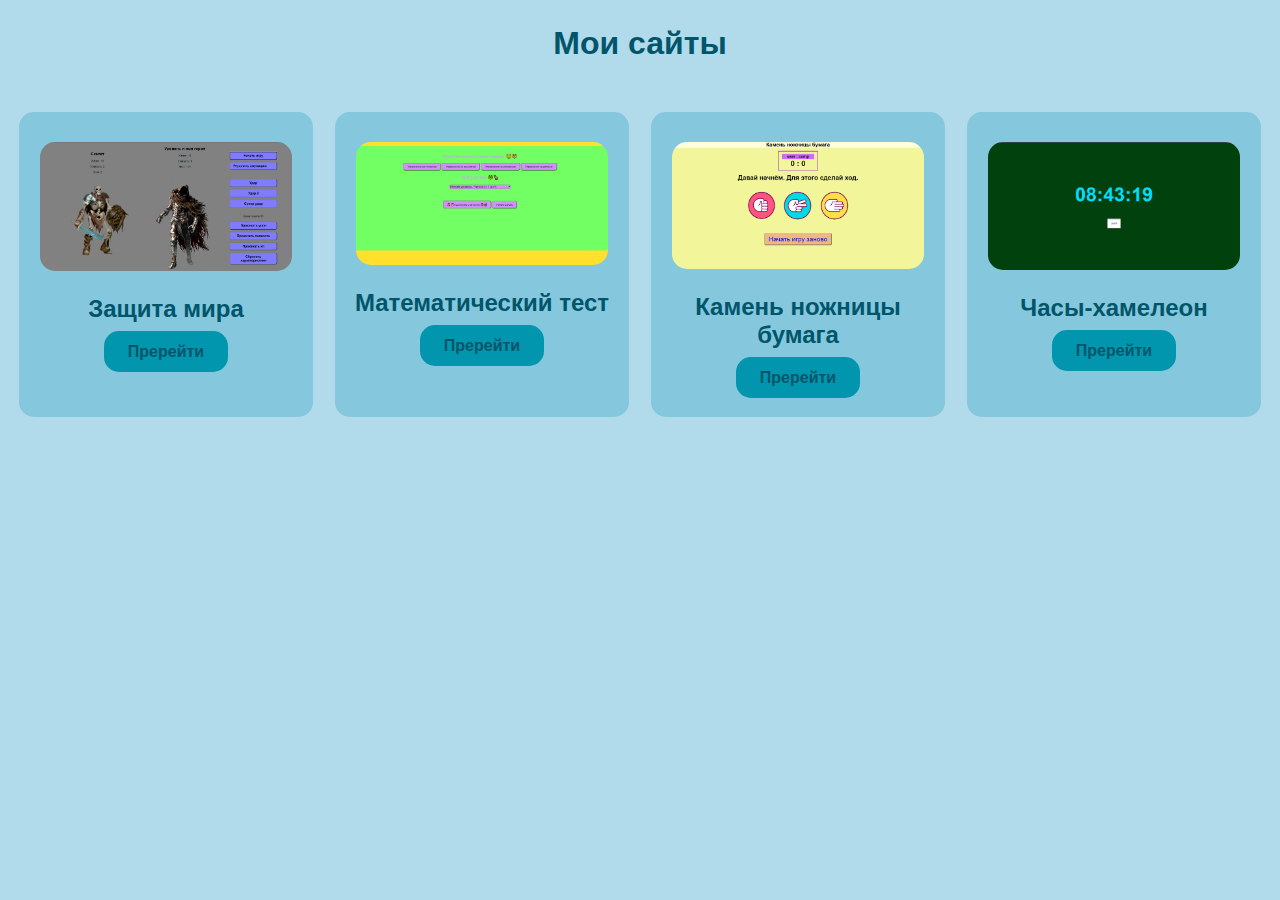
<file: index.HTML>
<!DOCTYPE html>
<html lang="en">
<head>
    <meta charset="UTF-8">
    <meta name="viewport" content="width=device-width, initial-scale=1.0">
    <link rel="stylesheet" href="style.css">
    <title>Мои проекты</title>
</head>
<body>
    <h1>Мои сайты</h1>
    <div class="main">
        <div class="project">
            <img src="img/11.png" alt="">
            <h2>Защита мира</h2>
            <a href="project/defend the world/index.html" target="_blank">Пререйти</a> 
        </div>
        <div class="project">
            <img src="img/44.png" alt="">
            <h2>Математический тест</h2>
            <a href="project/matimatik test/index.html" target="_blank">Пререйти</a> 
        </div>
        <div class="project">
            <img src="img/33.png" alt="">
            <h2>Камень ножницы бумага</h2>
            <a href="project/rock papier scissors/index.html" target="_blank">Пререйти</a> 
        </div>
        <div class="project">
            <img src="img/22.png" alt="">
            <h2>Часы-хамелеон</h2>
            <a href="project/watch/index.html" target="_blank">Пререйти</a> 
        </div>
    </div>  
    
</body>
</html>
</file>
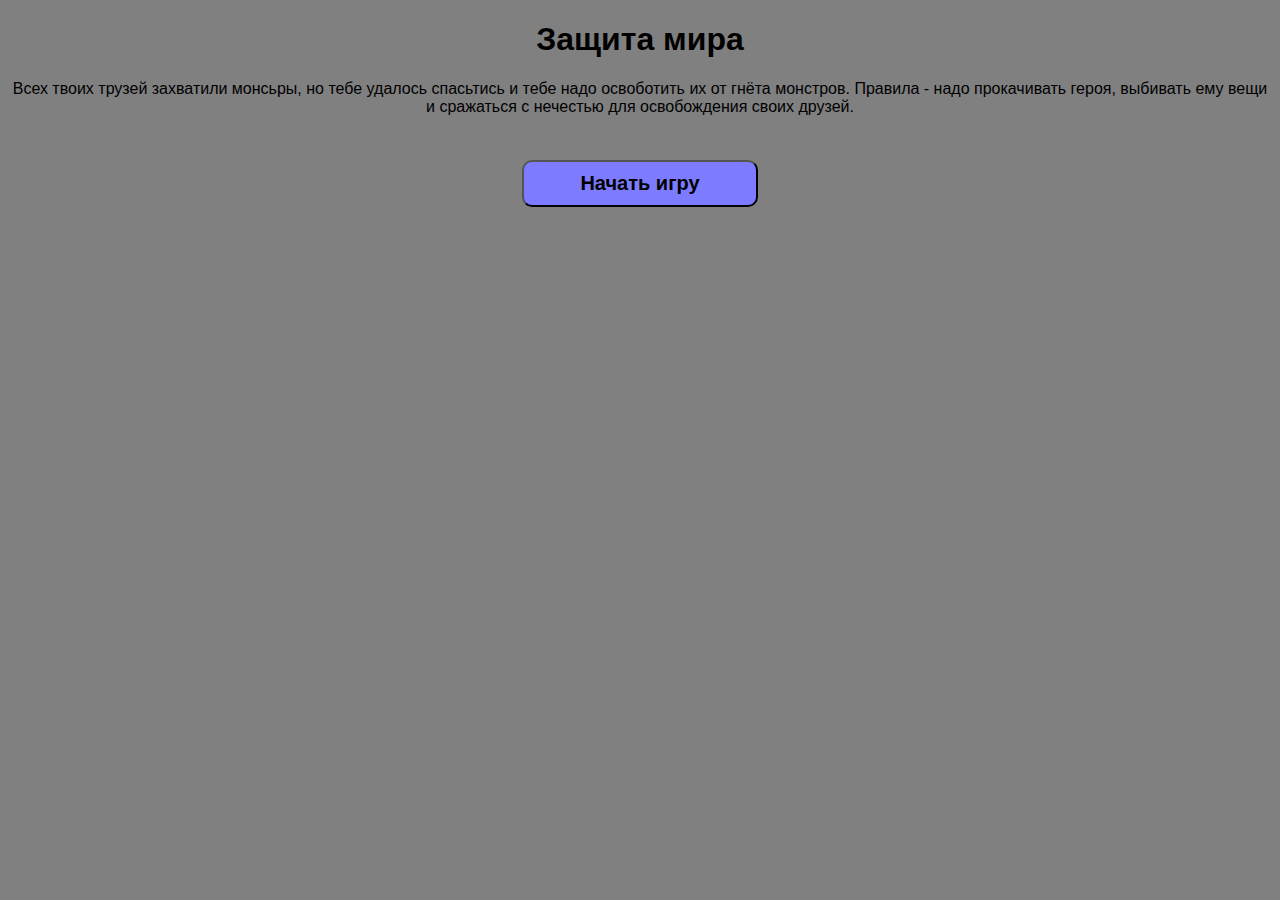
<file: project/defend the world/index.html>
<!DOCTYPE html>
<html lang="ru">
<head>
    <meta charset="UTF-8">
    <meta name="viewport" content="width=device-width, initial-scale=1.0">
    <link rel="stylesheet" href="style.css">
    <title>Защита мира</title>
</head>
<body>
    <h1>Защита мира</h1>
     <p> Всех твоих трузей захватили монсьры, но тебе удалось спасьтись и тебе надо освоботить их от гнёта монстров.
        Правила - надо прокачивать героя, выбивать ему вещи и сражаться с нечестью для освобождения своих друзей.</p>
    <div class="game">
        <div class="enemy">
            <div class="stats">
                <h2 id="enemy_name">Уровень и имя врага</h2>
                <p class="enemy_hp_p">Жизни: <span id="enemy_hp">10</span></p>
                <p class="enemy_dex_P">Ловкость: <span id="enemy_dex">2</span></p>
                <p class="enemy_fig_P">Урон: <span id="enemy_fig">2</span></p>
            </div>
            <div class="icon">
                <img src="img/Враг_1_2.png" alt="" id="icon_level_1">
                <img src="img/враг_2_2.png" alt="" id="icon_level_2">
                <img src="img/враг_33.png" alt="" id="icon_level_3">
                <img src="img/враг_4_4.png" alt="" id="icon_level_4">
                <img src="img/враг_5.png" alt="" id="icon_level_5">
                <img src="img/враг_66.png" alt="" id="icon_level_6">
                <img src="img/враг_7.png" alt="" id="icon_level_7">
                <img src="img/враг_8.png" alt="" id="icon_level_8">
                <img src="img/враг_9.jpg" alt="" id="icon_level_9">
                <img src="img/враг_10.png" alt="" id="icon_level_10">
            </div>
        </div>
        <div class="wep">
            <div id="wep_1"><img src="img/оружие_2.png" alt=""></div>
            <div id="wep_2"><img src="img/оружие_3.png" alt=""></div>
            <div id="wep_3"><img src="img/оружие_4.png" alt=""></div>
            <div id="wep_4"><img src="img/оружие_5.png" alt=""></div>
            <div id="wep_5"><img src="img/оружие_6.png" alt=""></div>
            <div id="wep_6"><img src="img/оружие_7.png" alt=""></div>
            <div id="wep_7"><img src="img/оружие_8.png" alt=""></div>
            <div id="wep_8"><img src="img/оружие_9.png" alt=""></div>
            <div id="wep_9"><img src="img/оружие_10.png" alt=""></div>
            <div id="wep_10"><img src="img/оружие_11.png" alt=""></div>
            <div id="wep_11"><img src="img/оружие_12.png" alt=""></div>
            <div id="wep_12"><img src="img/оружие_13.png" alt=""></div>
            <div id="wep_13"><img src="img/оружие_14.png" alt=""></div>
            <div id="wep_14"><img src="img/оружие_15.png" alt=""></div>
            <div id="wep_15"><img src="img/оружие_16.png" alt=""></div>
            <div id="wep_16"><img src="img/оружие_17.png" alt=""></div>
            <div id="wep_17"><img src="img/оружие_18.png" alt=""></div>
            <div id="wep_18"><img src="img/оружие_19.png" alt=""></div>
            <div id="wep_19"><img src="img/оружие_21.png" alt=""></div>
            <div id="wep_20"><img src="img/оружие_21.png" alt=""></div>
            <div id="wep_21"><img src="img/оружие_22.png" alt=""></div>
            <div id="wep_22"><img src="img/оружие_23.png" alt=""></div>
            <div id="wep_23"><img src="img/оружие_24.png" alt=""></div>
            <div id="wep_24"><img src="img/оружие_25.png" alt=""></div>
            <div id="wep_25"><img src="img/оружие_26.png" alt=""></div>
            <div id="wep_26"><img src="img/оружие_27.png" alt=""></div>
            <div id="wep_27"><img src="img/оружие_28.png" alt=""></div>
            <div id="wep_28"><img src="img/оружие_29.png" alt=""></div>
            <div id="wep_29"><img src="img/оружие_30.png" alt=""></div>
            <div id="wep_30"><img src="img/оружие_32.png" alt=""></div>
            <div id="wep_31"><img src="img/оружие_33.png" alt=""></div>
        </div>
        <div class="hero">
            <div class="stats">
                <h2 id="hero_name">Уровень и имя героя</h2>
                <p class="hero_hp_p">Жизни: <span id="hero_hp">10</span></p>
                <p class="hero__dex_P">Ловкость: <span id="hero_dex">1</span></p>
                <p class="hero_fig_P">Урон: <span id="hero_fig">1</span></p>
            </div>   
            <div class="icon">
                <img src="img/наш_герой_12.png" alt="" id="level_1">
            </div>
        </div>
        <div class="controls">
            <div class="menu_button">
                <button class="start_game">Начать игру</button>
                <button class="rerol_armor">Реролить амуницию</button>
            </div>
            <div class="game_button">
                <button class="kick">Удар</button>
                <button class="kick2">Удар 2</button>
                <button class="super_kick">Супер удар</button>
            </div>
            <div class="points">
                <p class="hero_points">Ваши поинты:<span id="points">10</span></p>
                <button class="point_fig">Прокачать урон</button>
                <button class="point_dex">Прокачать ловкость</button>
                <button class="point_hp">Прокачать хп</button>
                <button class="point_reset">Сбросить характеристики</button>
            </div>
        </div>
    </div>
    
















    <script src="script.js"></script>
</body>
</html>
</file>
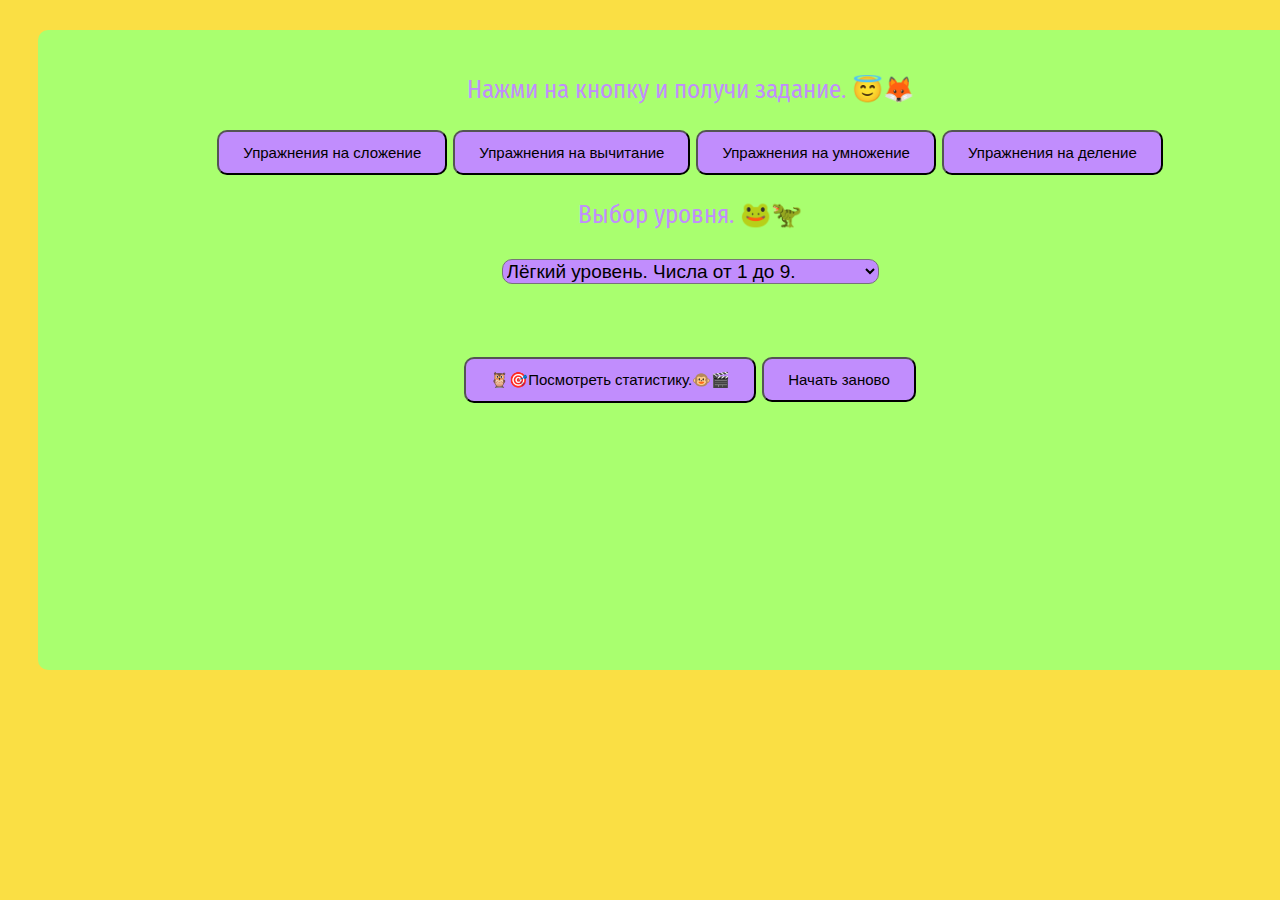
<file: project/matimatik test/index.html>
<!DOCTYPE html>
<html lang="ru">
<head>
    <meta charset="UTF-8">
    <meta name="viewport" content="width=device-width, initial-scale=1.0">
    <link rel="stylesheet" href="style.css">
    <title>Математический тест</title>
</head>
<body>
    <div class="main">
        <p>
            Нажми на кнопку и получи задание. <span>😇🦊</span>
        </p>
        <button class="add">Упражнения на сложение</button>
        <button class="subtract">Упражнения на вычитание</button>
        <button class="multiply">Упражнения на умножение</button>
        <button class="divide">Упражнения на деление</button>
        <br>
        <p>
            Выбор уровня. <span>🐸🦖</span>
        </p>
        <select>
            <option value="easy">
                Лёгкий уровень. Числа от 1 до 9.
            </option>
            <option value="medium">
                Средний уровень. Числа от 10 до 99.
            </option>
            <option value="hard">
                Сложный уровень. Числа от 100 до 999.
            </option>
        </select> 
        <br>  <br>
        <button class="check"><span>🦉🎯</span>Посмотреть статистику.<span>🐵🎬</span></button> 
        <button class="reset">Начать заново</button>
        
   
    </div>


    <script src="script.js"></script>
</body>
</html>
</file>
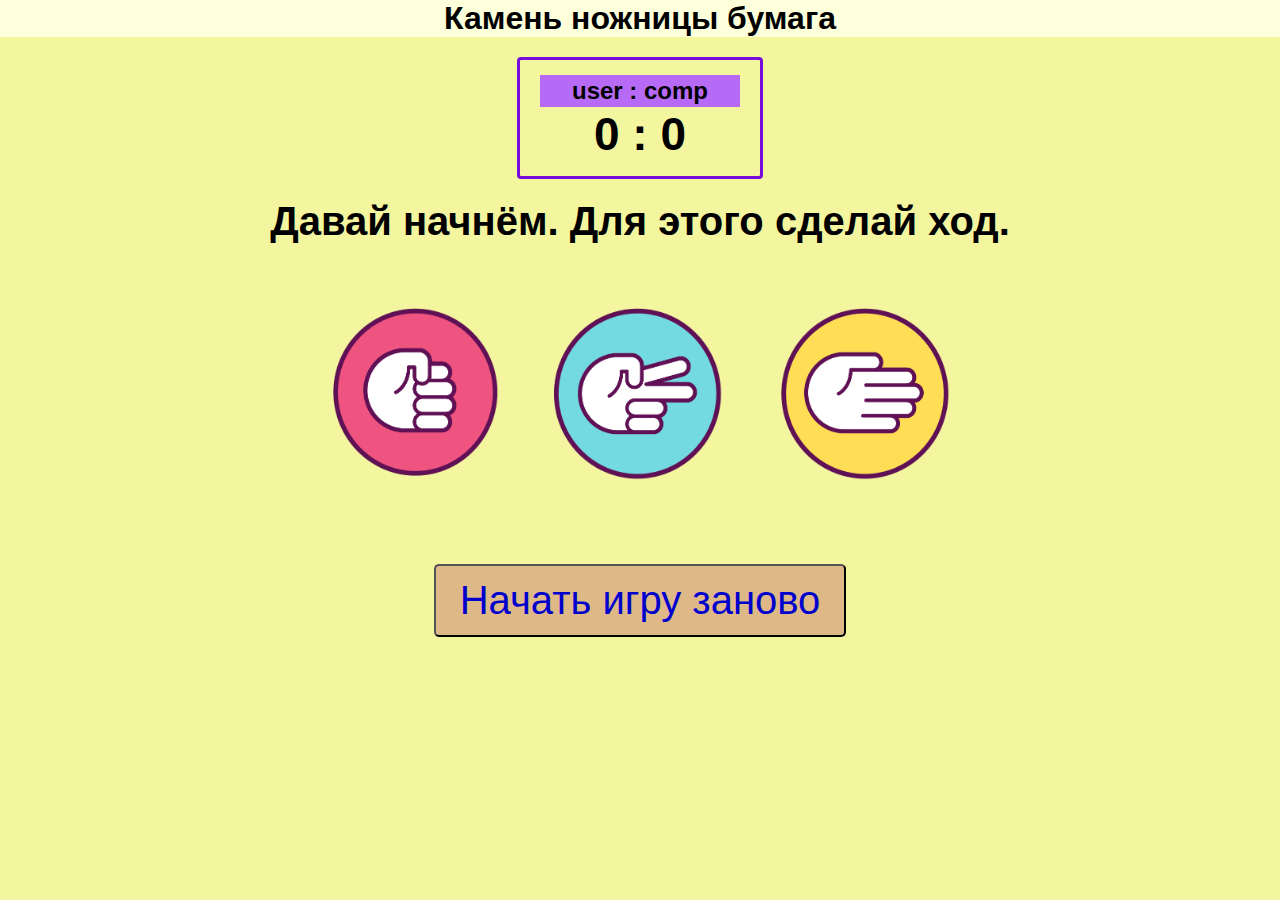
<file: project/rock papier scissors/index.html>
<!DOCTYPE html>
<html lang="ru">
<head>
    <meta charset="UTF-8">
    <meta name="viewport" content="width=device-width, initial-scale=1.0">
    <link rel="stylesheet" href="style.css">
    <title>Ккамень ножницы бумага</title>
</head>
<body>
    <header><h1>Камень ножницы бумага</h1></header>
    <div class="score_board">
        <div class="badge">user : comp</div>
        <span id="user_score">0</span> : <span id="comp_score">0</span>
    </div>
    <div class="result">
        <p>Давай начнём. Для этого сделай ход.</p>
    </div>
    <div class="choices">
        <div class="choice" id="rock">
            <img class="choice_el" src="img/rock.png">
        </div>
        <div class="choice" id="scissors">
            <img class="choice_el" src="img/scissors.png">
        </div>
        <div class="choice" id="paper">
            <img class="choice_el" src="img/paper.png">
        </div>   
    </div>
    <button class="reset">Начать игру заново</button>
    



















    <script src="script.js"></script>
</body>
</html>
</file>
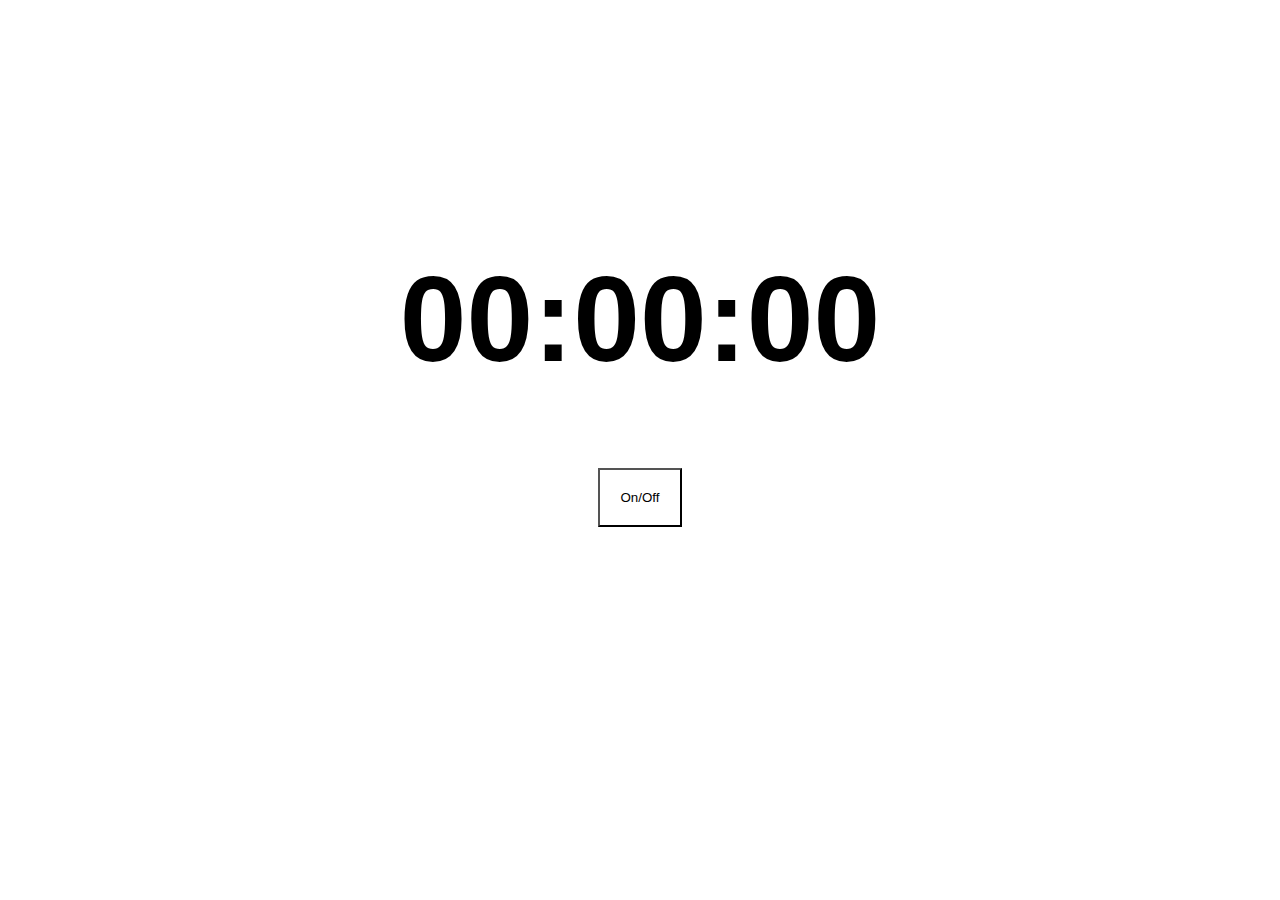
<file: project/watch/index.html>
<!DOCTYPE html>
<html lang="ru">
<head>
    <meta charset="UTF-8">
    <meta name="viewport" content="width=device-width, initial-scale=1.0">
    <link rel="stylesheet" href="style.css">
    <title>Часы</title>
</head>
<body>
    <h1 id="clock">00:00:00</h1>
    <p id="color"></p>
    <button type="button" name="button" onclick="start()">On/Off</button>
    

















    <script src="script.js"></script>
</body>
</html>
</file>
<file: style.css>
body{
    text-align: center;
    color: #01556a;
    background-color: #b1daea;
    font-family: Arial, Helvetica, sans-serif;
}
h1{
    margin: 25px 0;
}
.main{
    display: flex;
    flex-wrap: wrap;
    justify-content: space-around;
}
.project{
    min-width: 280px;
    width: 20%;
    padding: 30px 7px;
    background-color: #85c8de;
    border-radius: 15px;
    margin: 25px 0;
}
img{
    border-radius: 15px;
    width: 90%;  
}
a{
    text-decoration: none;
    padding: 12px 24px;
    background-color: #0195ae;
    color: #01556a;
    border-radius: 15px;
    margin: 20px 0;
    font-weight: bold;
    transition: .5s;
}
a:hover{
    color: #0195ae;
    background-color: #01556a;
}
h2{
    margin: 20px 0;
}
</file>
<file: project/defend the world/style.css>
body{
    background-color: grey;
    font-family: Arial, Helvetica, sans-serif;
    text-align: center;
}
.game{
    display: flex;
    align-items: center;
    width: 100%;
    height: 100%;
    justify-content: center;
}
.enemy{
    width: 35%;
    text-align: center;
    display: none; /* в начале игры скрыт а после дисплэй удаляем*/
}
img{
    width: 80%;

}
#icon_level_1{
    display: inline-block;
}
#icon_level_2{
    display: none;
}
#icon_level_3{
    display: none;
}
#icon_level_4{
    display: none;
}
#icon_level_5{
    display: none;
}
#icon_level_6{
    display: none;
}
#icon_level_7{
    display: none;
}
#icon_level_8{
    display: none;
}
#icon_level_9{
    display: none;
}
#icon_level_10{
    display: none;
}
.hero{
    width: 35%;
    align-items: flex-start;
    display: none; /* в начале игры скрыт а после дисплэй удаляем*/
}
.controls{
    width: 20%;
    display: flex;
    flex-direction: column;
}
.menu_button{
    display: flex; /* в начале игры скрыт а после меняется на флекс*/
    flex-direction: column;
    margin: 20px 0;
}
.game_button{
    display: none; /* в начале игры скрыт а после меняется на флекс*/
    flex-direction: column;
    margin: 20px 0;
}
button{
    color: black;
    background-color: rgb(125, 123, 255);
    font-size: 20px;
    font-weight: bold;
    text-align: center;
    margin: 8px;
    padding: 10px 20px;
    border-radius: 10px;
}
.points{
    display: none; /* в начале игры скрыт */
    flex-direction: column;
}
.rerol_armor{
    display: none;
}
.wep{
    width: 5%;
    display: inline-block;
    position: absolute;
    left: 43%;
}
#wep_1{
    display: none;
}
#wep_2{
    display: none;
}
#wep_3{
    display: none;
}
#wep_4{
    display: none;
}
#wep_5{
    display: none;
}
#wep_6{
    display: none;
}
#wep_7{
    display: none;
}
#wep_8{
    display: none;
}
#wep_9{
    display: none;
}
#wep_10{
    display: none;
}
#wep_11{
    display: none;
}
#wep_12{
    display: none;
}
#wep_13{
    display: none;
}
#wep_14{
    display: none;
}
#wep_15{
    display: none;
}
#wep_16{
    display: none;
}
#wep_17{
    display: none;
}
#wep_18{
    display: none;
}
#wep_19{
    display: none;
}
#wep_20{
    display: none;
}
#wep_21{
    display: none;
}
#wep_22{
    display: none;
}
#wep_23{
    display: none;
}
#wep_24{
    display: none;
}
#wep_25{
    display: none;
}
#wep_26{
    display: none;
}
#wep_27{
    display: none;
}
#wep_28{
    display: none;
}
#wep_29{
    display: none;
}
#wep_30{
    display: none;
}
#wep_31{
    display: none;
}
@media(
    max-width: 600px
){
    .wep{
        width: 15%;
        left: 0;
        display: inline-block;
        position: inherit;
    }
    .game{
        display: flex;
        min-width: 350px;
        flex-wrap: wrap;
    }
    .controls{
        width: 90%;
    }
}
</file>
<file: project/matimatik test/style.css>
@import url('https://fonts.googleapis.com/css2?family=Fira+Sans+Condensed:wght@400;700&display=swap');
body{
    font-family: 'Fira Sans Condensed', sans-serif;
    text-align: center;
    background-color: rgb(250, 223, 68);
    align-items: center;
}
.main{
    width: 100%;
    height: 600px;
    background-color: rgb(169, 255, 111);
    border-radius: 10px;
    text-align: center;
    color:  rgb(193, 141, 253);
    margin: 30px;
    padding: 20px;
    font-size: 25px;
}
option{
    color: black;
}
button{
    color: rgb(0, 0, 0);
    border-radius: 10px;
    font-size: 15px;
    padding: 12px 24px;
    background-color: rgb(193, 141, 253);
}
select{
    background-color: rgb(193, 141, 253);
    font-size: 19px;
    border-radius: 10px;
    margin-bottom: 43px;
}
</file>
<file: project/rock papier scissors/style.css>
*{
    margin: 0px;
    padding: 0px;
}
body{
background-color: rgb(243, 245, 159);
font-family: Arial, Helvetica, sans-serif;
text-align: center;
}
header{
    background-color: rgb(254, 255, 219);
    text-align: center;
}
.score_board{
    margin: 20px auto;
    width: 200px;
    text-align: center;
    border: 3px solid rgb(118, 11, 218);
    border-radius: 4px;  
    font-size: 46px;
    position: relative;
    padding: 15px 20px;
    font-weight: bold;
}.badge{
    background-color: rgb(182, 106, 245);
    font-size: 24px;
    padding: 2px 10px;
}
.result{
    font-size: 40px;
    font-weight: bold;
    text-align: center;
}
.choices{
    margin: 50px 0px;
    text-align: center;
}
.choice{
    display: inline-block;
    padding: 10px;
    width: 200px;
    height: 200px;
}
.choice:hover{
    cursor: pointer;
}
.choice_el{
width: 180px;
height: 180px;
transition: all .3s;
}
.choice_el:hover{
    width: 175px;
    height: 175px;
}
.reset{
    color: mediumblue;
    background-color: burlywood;
    font-size: 40px;
    padding: 12px 24px;
    border-radius: 5px;
}
@media screen and (max-width: 576px) {
    header {
        width: 100%;
    }
    .choice {
        width:100%;
    }
    .choice_el{
        width: 50px;
        height: 50px;
    }
    .choices{
        margin: 10px 0px;
    }
    .choice{
        display: inline-block;
        padding: 10px;
        width: 70px;
        height: 70px;
    }
    .choice_el{
        width: 70px;
        height: 70px;
        transition: all .3s;
    }
    .choice_el:hover{
        width: 65px;
        height: 65px;
    }
    .result{
        font-size: 25px;
        font-weight: bold;
        text-align: center;
    }
    
}
</file>
<file: project/watch/style.css>
body{
    font-family: Arial, Helvetica, sans-serif;
    font-weight: bold;
    margin-top: 250px;
    text-align: center;
}
#clock{
    font-size: 120px;
}
button{
    padding: 20px 20px;
    background-color: rgb(255, 255, 255);
}
</file>
